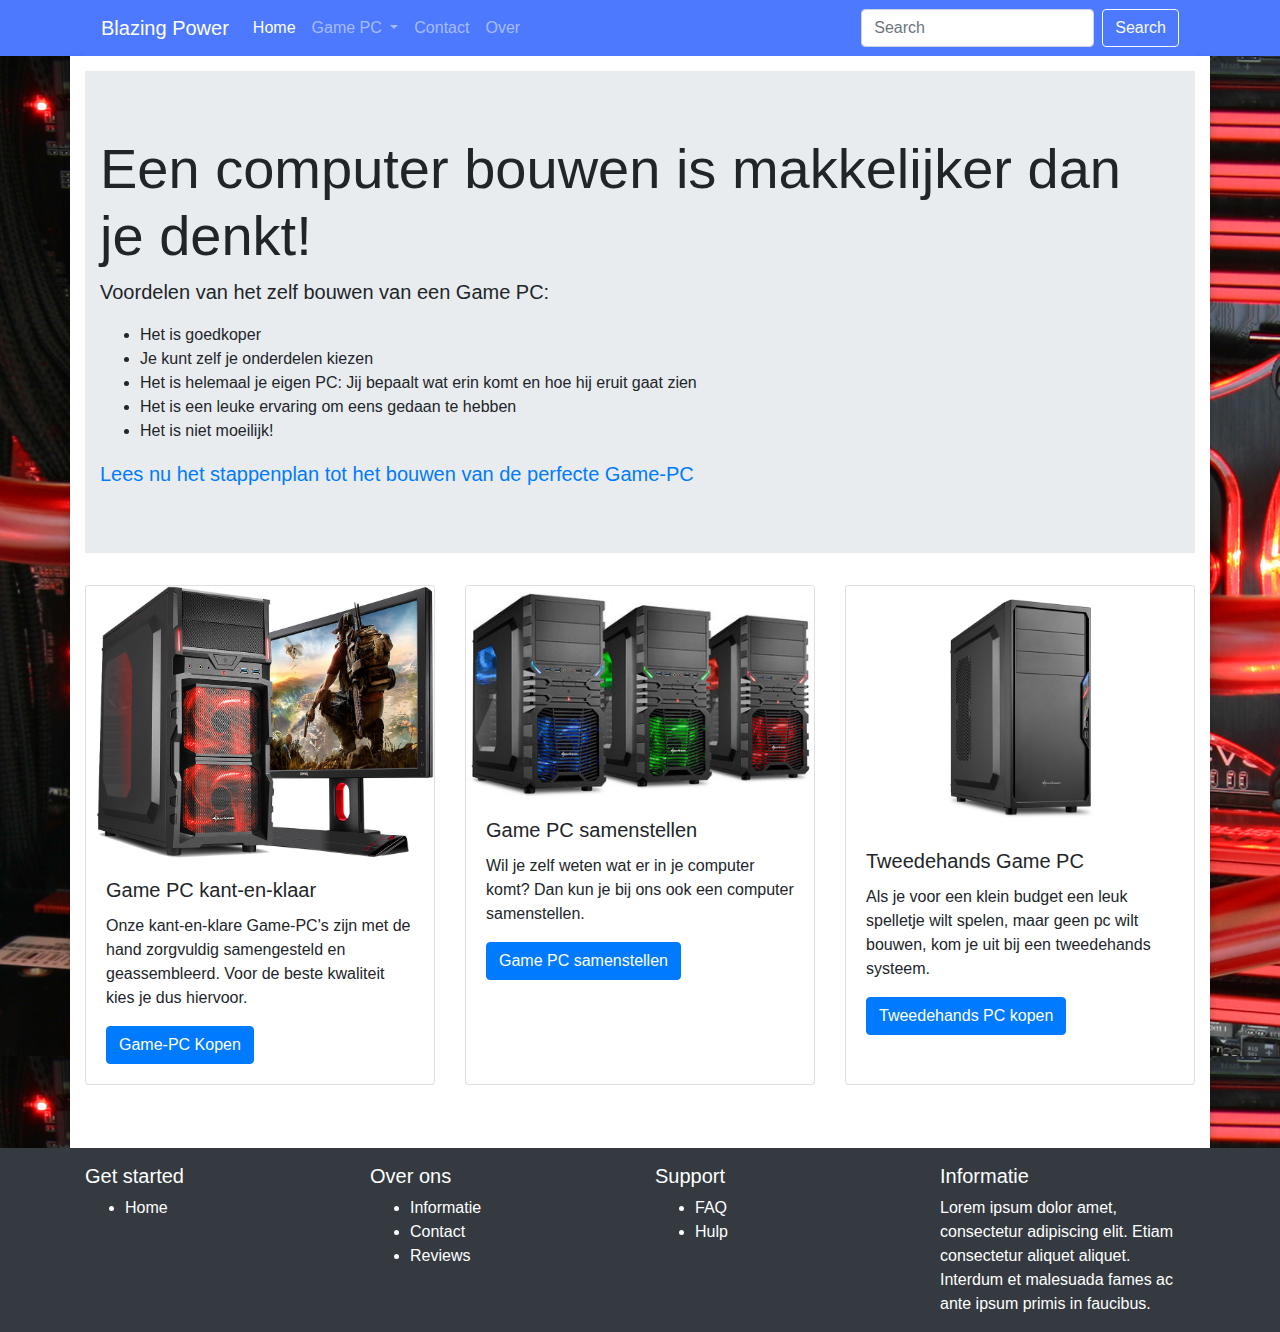
<file: index.html>
<!DOCTYPE html>
<html lang="en">
<head>
    <meta charset="UTF-8">
    <link rel="icon" href="">
    <meta name="viewport" content="width=device-width, initial-scale=1, shrink-to-fit=no">
    <link rel="stylesheet" href="http://cdnjs.cloudflare.com/ajax/libs/font-awesome/4.6.3/css/font-awesome.min.css">
    <link rel="stylesheet" href="https://maxcdn.bootstrapcdn.com/bootstrap/4.0.0/css/bootstrap.min.css" integrity="sha384-Gn5384xqQ1aoWXA+058RXPxPg6fy4IWvTNh0E263XmFcJlSAwiGgFAW/dAiS6JXm" crossorigin="anonymous">
    <link rel="stylesheet" href="style.css">
    <title>De goedkoopste Game-computers van Nederland</title>
</head>
<body>
<div style="background-color: #4d79ff">
    <div class="container">
        <nav class="navbar navbar-expand-lg navbar-dark" style="background-color: #4d79ff">
            <a class="navbar-brand" href="index.html">Blazing Power</a>
            <button class="navbar-toggler" type="button" data-toggle="collapse" data-target="#navbarSupportedContent" aria-controls="navbarSupportedContent" aria-expanded="false" aria-label="Toggle navigation">
                <span class="navbar-toggler-icon"></span>
            </button>

            <div class="collapse navbar-collapse" id="navbarSupportedContent">
                <ul class="navbar-nav mr-auto">
                    <li class="nav-item active">
                        <a class="nav-link" href="index.html">Home <span class="sr-only">(current)</span></a>
                    </li>
                    <li class="nav-item dropdown">
                        <a class="nav-link dropdown-toggle" href="#" id="navbarDropdown" role="button" data-toggle="dropdown" aria-haspopup="true" aria-expanded="false">
                            Game PC
                        </a>
                        <div class="dropdown-menu" aria-labelledby="navbarDropdown">
                            <a class="dropdown-item" href="kantenklaar.html">Kant-en-klaar</a>
                            <a class="dropdown-item" href="samenstellen.html">Samenstellen</a>
                            <a class="dropdown-item" href="tweedehands.html">Tweedehands</a>
                        </div>
                    </li>
                    <li class="nav-item">
                        <a class="nav-link" href="contact.html">Contact</a>
                    </li>
                    <li class="nav-item">
                        <a class="nav-link" href="informatie.html">Over</a>
                    </li>
                </ul>
                <form class="form-inline my-2 my-lg-0">
                    <input class="form-control mr-sm-2" type="search" placeholder="Search" aria-label="Search">
                    <button class="btn btn-outline-light my-2 my-sm-0" type="submit">Search</button>
                </form>
            </div>
        </nav>
    </div>
</div>

<div class="wrapper background">
    <div class="container pb-5" style="box-shadow: 0 4px 8px 0 rgba(0, 0, 0, 0.2); padding-top: 15px;background-color: white;">
        <div class="jumbotron jumbotron-fluid">
            <div class="container">
                <h1 class="display-4">Een computer bouwen is makkelijker dan je denkt!</h1>
                <p class="lead">Voordelen van het zelf bouwen van een Game PC:</p>
                <ul>
                    <li>Het is goedkoper</li>
                    <li>Je kunt zelf je onderdelen kiezen</li>
                    <li>Het is helemaal je eigen PC: Jij bepaalt wat erin komt en hoe hij eruit gaat zien</li>
                    <li>Het is een leuke ervaring om eens gedaan te hebben</li>
                    <li>Het is niet moeilijk!</li>
                </ul>
                <a class="lead" href="bouwen.html">Lees nu het stappenplan tot het bouwen van de perfecte Game-PC</a>
            </div>
        </div>
        <div class="card-deck">
            <div class="card">
                <img class="card-img-top" src="pc.jpg" alt="Card image cap">
                <div class="card-body">
                    <h5 class="card-title">Game PC kant-en-klaar</h5>
                    <p class="card-text">Onze kant-en-klare Game-PC's zijn met de hand zorgvuldig samengesteld en geassembleerd. Voor de beste kwaliteit kies je dus hiervoor.</p>
                    <a href="kantenklaar.html" class="btn btn-primary">Game-PC Kopen</a>
                </div>
            </div>
            <div class="card">
                <img class="card-img-top" src="pc2.jpg" alt="Card image cap">
                <div class="card-body">
                    <h5 class="card-title">Game PC samenstellen</h5>
                    <p class="card-text">Wil je zelf weten wat er in je computer komt? Dan kun je bij ons ook een computer samenstellen.</p>
                    <a href="samenstellen.html" class="btn btn-primary">Game PC samenstellen</a>
                </div>
            </div>
            <div class="card">
                <img class="card-img-top" src="pc5.jpg" alt="Card image cap">
                <div class="card-body">
                    <h5 class="card-title">Tweedehands Game PC</h5>
                    <p class="card-text">Als je voor een klein budget een leuk spelletje wilt spelen, maar geen pc wilt bouwen, kom je uit bij een tweedehands systeem.</p>
                    <a href="tweedehands.html" class="btn btn-primary">Tweedehands PC kopen</a>
                </div>
            </div>
        </div>
    </div>
</div>

<footer class="bg-dark text-white">
    <div class="container pt-3">
        <div class="row white">
            <div class="col-sm-3">
                <h5>Get started</h5>
                <ul>
                    <li><a href="index.html">Home</a></li>
                </ul>
            </div>
            <div class="col-sm-3">
                <h5>Over ons</h5>
                <ul>
                    <li><a href="informatie.html">Informatie</a></li>
                    <li><a href="contact.html">Contact</a></li>
                    <li><a href="reviews.html">Reviews</a></li>
                </ul>
            </div>
            <div class="col-sm-3">
                <h5>Support</h5>
                <ul>
                    <li><a href="faq.html">FAQ</a></li>
                    <li><a href="#">Hulp</a></li>
                </ul>
            </div>
            <div class="col-sm-3 info">
                <h5>Informatie</h5>
                <p> Lorem ipsum dolor amet, consectetur adipiscing elit. Etiam consectetur aliquet aliquet. Interdum et malesuada fames ac ante ipsum primis in faucibus. </p>
            </div>
        </div>
    </div>
</footer>
<script src="https://ajax.googleapis.com/ajax/libs/jquery/1.12.4/jquery.min.js"></script>
<script src="https://code.jquery.com/jquery-3.2.1.slim.min.js" integrity="sha384-KJ3o2DKtIkvYIK3UENzmM7KCkRr/rE9/Qpg6aAZGJwFDMVNA/GpGFF93hXpG5KkN" crossorigin="anonymous"></script>
<script src="https://cdnjs.cloudflare.com/ajax/libs/popper.js/1.12.9/umd/popper.min.js" integrity="sha384-ApNbgh9B+Y1QKtv3Rn7W3mgPxhU9K/ScQsAP7hUibX39j7fakFPskvXusvfa0b4Q" crossorigin="anonymous"></script>
<script src="https://maxcdn.bootstrapcdn.com/bootstrap/4.0.0/js/bootstrap.min.js" integrity="sha384-JZR6Spejh4U02d8jOt6vLEHfe/JQGiRRSQQxSfFWpi1MquVdAyjUar5+76PVCmYl" crossorigin="anonymous"></script>
</body>
</html>
</file>
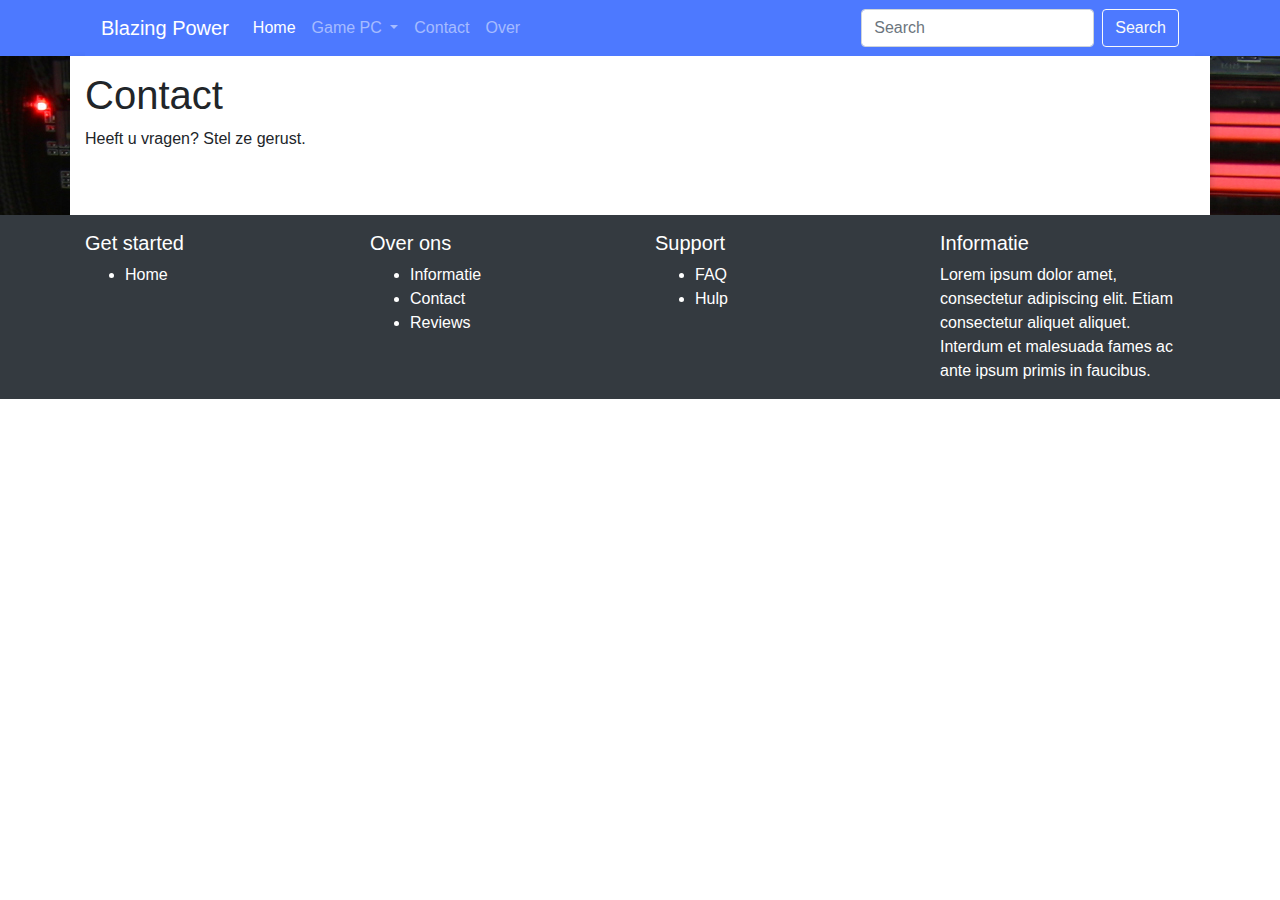
<file: contact.html>
<!DOCTYPE html>
<html lang="en">
<head>
    <meta charset="UTF-8">
    <meta name="viewport" content="width=device-width, initial-scale=1, shrink-to-fit=no">
    <link rel="stylesheet" href="http://cdnjs.cloudflare.com/ajax/libs/font-awesome/4.6.3/css/font-awesome.min.css">
    <link rel="stylesheet" href="https://maxcdn.bootstrapcdn.com/bootstrap/4.0.0/css/bootstrap.min.css" integrity="sha384-Gn5384xqQ1aoWXA+058RXPxPg6fy4IWvTNh0E263XmFcJlSAwiGgFAW/dAiS6JXm" crossorigin="anonymous">
    <link rel="stylesheet" href="style.css">
    <title>De goedkoopste Game-computers van Nederland</title>
</head>
<body>
<div style="background-color: #4d79ff">
    <div class="container">
        <nav class="navbar navbar-expand-lg navbar-dark" style="background-color: #4d79ff">
            <a class="navbar-brand" href="index.html">Blazing Power</a>
            <button class="navbar-toggler" type="button" data-toggle="collapse" data-target="#navbarSupportedContent" aria-controls="navbarSupportedContent" aria-expanded="false" aria-label="Toggle navigation">
                <span class="navbar-toggler-icon"></span>
            </button>

            <div class="collapse navbar-collapse" id="navbarSupportedContent">
                <ul class="navbar-nav mr-auto">
                    <li class="nav-item active">
                        <a class="nav-link" href="index.html">Home <span class="sr-only">(current)</span></a>
                    </li>
                    <li class="nav-item dropdown">
                        <a class="nav-link dropdown-toggle" href="#" id="navbarDropdown" role="button" data-toggle="dropdown" aria-haspopup="true" aria-expanded="false">
                            Game PC
                        </a>
                        <div class="dropdown-menu" aria-labelledby="navbarDropdown">
                            <a class="dropdown-item" href="kantenklaar.html">Kant-en-klaar</a>
                            <a class="dropdown-item" href="samenstellen.html">Samenstellen</a>
                            <a class="dropdown-item" href="tweedehands.html">Tweedehands</a>
                        </div>
                    </li>
                    <li class="nav-item">
                        <a class="nav-link" href="contact.html">Contact</a>
                    </li>
                    <li class="nav-item">
                        <a class="nav-link" href="informatie.html">Over</a>
                    </li>
                </ul>
                <form class="form-inline my-2 my-lg-0">
                    <input class="form-control mr-sm-2" type="search" placeholder="Search" aria-label="Search">
                    <button class="btn btn-outline-light my-2 my-sm-0" type="submit">Search</button>
                </form>
            </div>
        </nav>
    </div>
</div>

<div class="wrapper background">
    <div class="container pb-5" style="box-shadow: 0 4px 8px 0 rgba(0, 0, 0, 0.2); padding-top: 15px;background-color: white;">
        <h1>Contact</h1>
        <p>Heeft u vragen? Stel ze gerust. </p>
    </div>
</div>

<footer class="bg-dark text-white">
    <div class="container pt-3">
        <div class="row white">
            <div class="col-sm-3">
                <h5>Get started</h5>
                <ul>
                    <li><a href="index.html">Home</a></li>
                </ul>
            </div>
            <div class="col-sm-3">
                <h5>Over ons</h5>
                <ul>
                    <li><a href="informatie.html">Informatie</a></li>
                    <li><a href="contact.html">Contact</a></li>
                    <li><a href="reviews.html">Reviews</a></li>
                </ul>
            </div>
            <div class="col-sm-3">
                <h5>Support</h5>
                <ul>
                    <li><a href="faq.html">FAQ</a></li>
                    <li><a href="#">Hulp</a></li>
                </ul>
            </div>
            <div class="col-sm-3 info">
                <h5>Informatie</h5>
                <p> Lorem ipsum dolor amet, consectetur adipiscing elit. Etiam consectetur aliquet aliquet. Interdum et malesuada fames ac ante ipsum primis in faucibus. </p>
            </div>
        </div>
    </div>
</footer>
<script src="https://ajax.googleapis.com/ajax/libs/jquery/1.12.4/jquery.min.js"></script>
<script src="https://code.jquery.com/jquery-3.2.1.slim.min.js" integrity="sha384-KJ3o2DKtIkvYIK3UENzmM7KCkRr/rE9/Qpg6aAZGJwFDMVNA/GpGFF93hXpG5KkN" crossorigin="anonymous"></script>
<script src="https://cdnjs.cloudflare.com/ajax/libs/popper.js/1.12.9/umd/popper.min.js" integrity="sha384-ApNbgh9B+Y1QKtv3Rn7W3mgPxhU9K/ScQsAP7hUibX39j7fakFPskvXusvfa0b4Q" crossorigin="anonymous"></script>
<script src="https://maxcdn.bootstrapcdn.com/bootstrap/4.0.0/js/bootstrap.min.js" integrity="sha384-JZR6Spejh4U02d8jOt6vLEHfe/JQGiRRSQQxSfFWpi1MquVdAyjUar5+76PVCmYl" crossorigin="anonymous"></script>
</body>
</html>
</file>
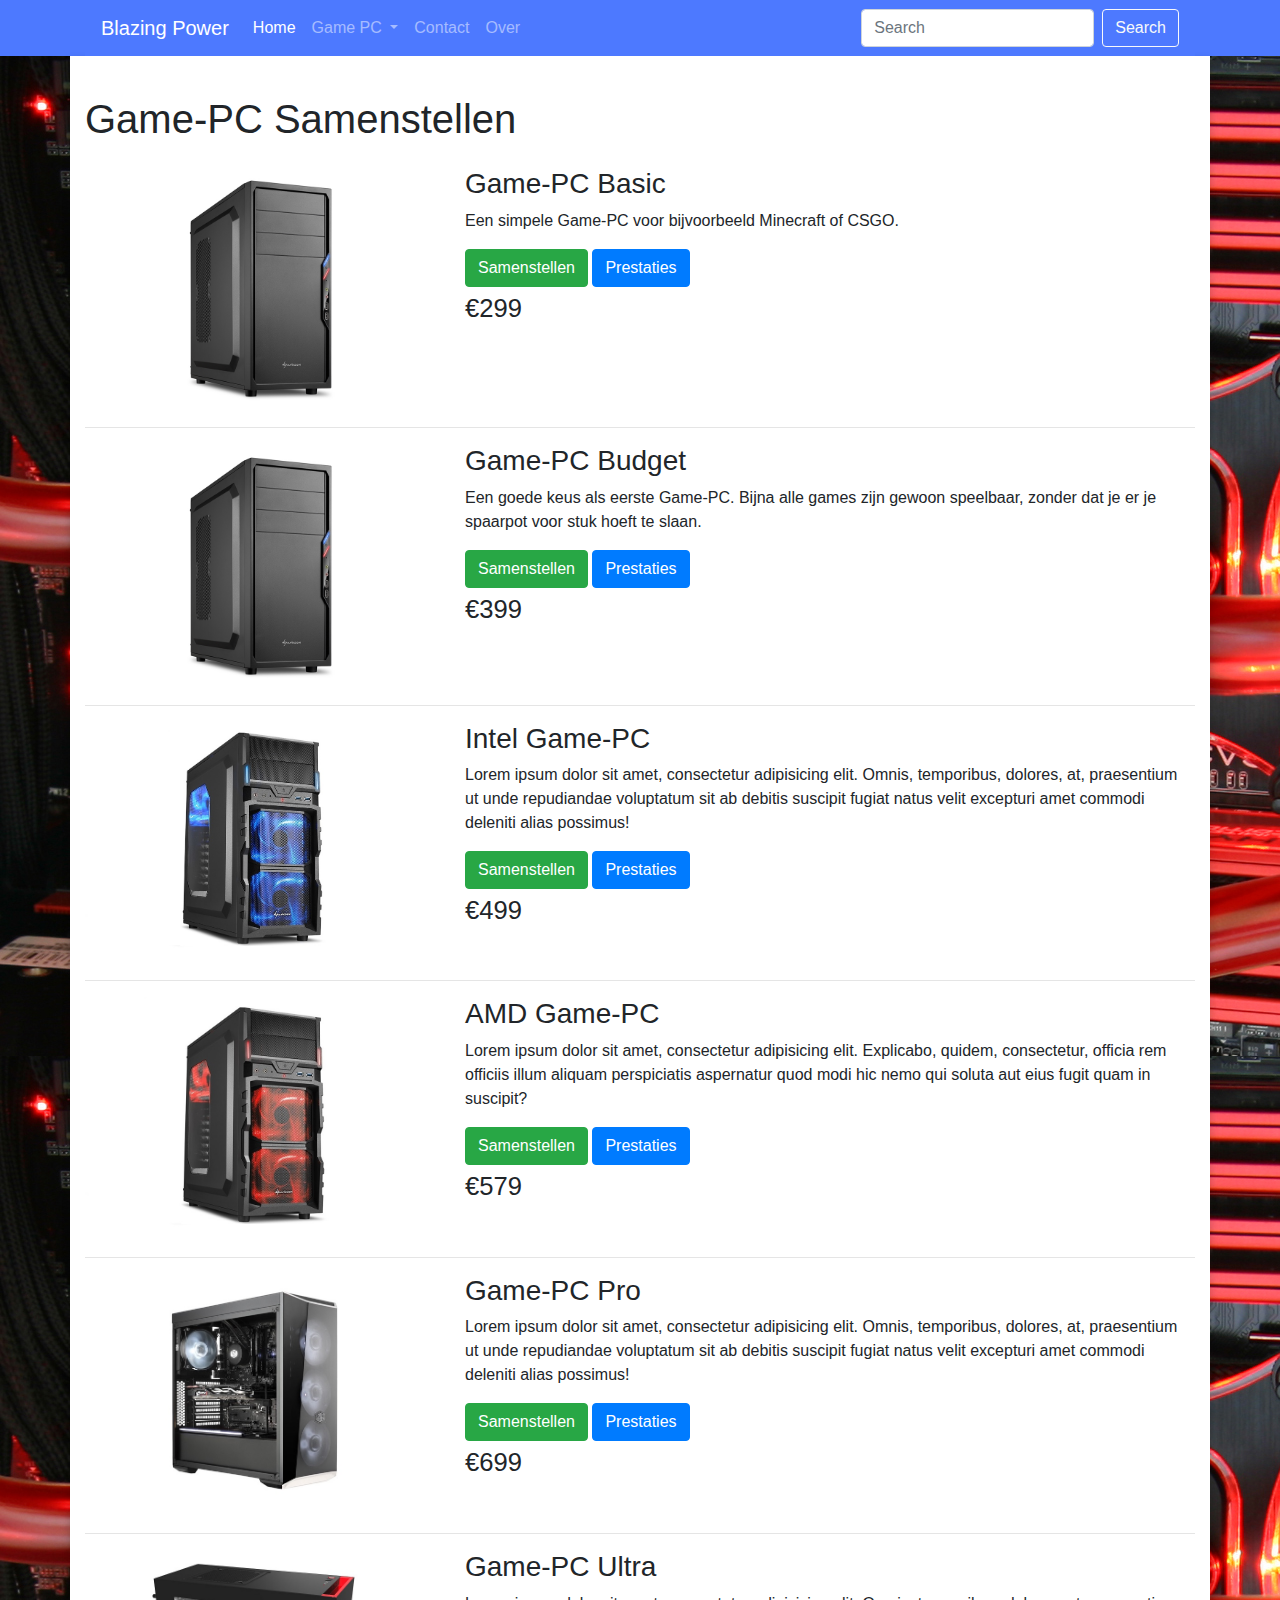
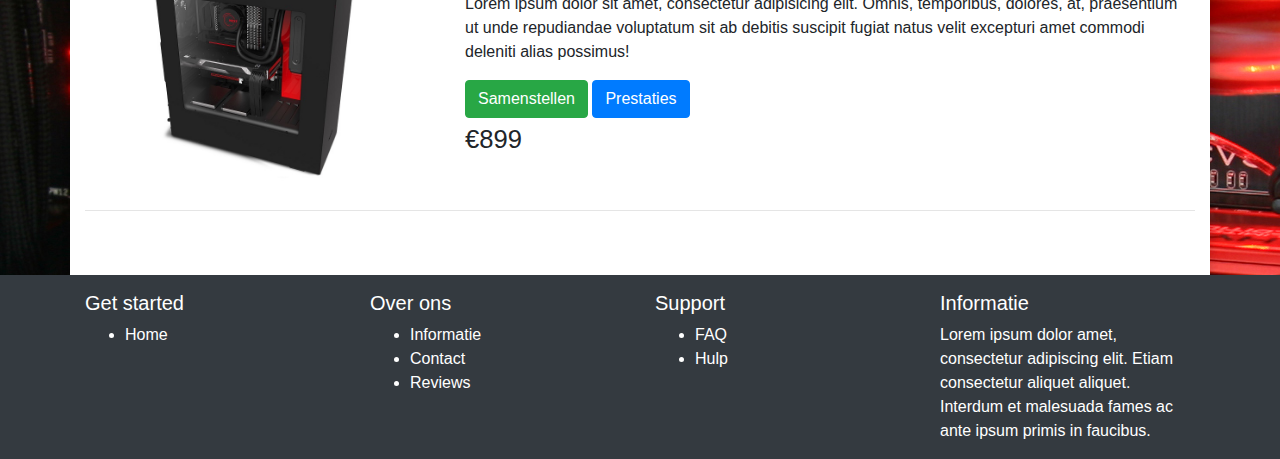
<file: samenstellen.html>
<!DOCTYPE html>
<html lang="en">
<head>
    <meta charset="UTF-8">
    <meta name="viewport" content="width=device-width, initial-scale=1, shrink-to-fit=no">
    <link rel="stylesheet" href="http://cdnjs.cloudflare.com/ajax/libs/font-awesome/4.6.3/css/font-awesome.min.css">
    <link rel="stylesheet" href="https://maxcdn.bootstrapcdn.com/bootstrap/4.0.0/css/bootstrap.min.css" integrity="sha384-Gn5384xqQ1aoWXA+058RXPxPg6fy4IWvTNh0E263XmFcJlSAwiGgFAW/dAiS6JXm" crossorigin="anonymous">
    <link rel="stylesheet" href="style.css">
    <title>De goedkoopste Game-computers van Nederland</title>
</head>
<body>
<div style="background-color: #4d79ff">
    <div class="container">
        <nav class="navbar navbar-expand-lg navbar-dark" style="background-color: #4d79ff">
            <a class="navbar-brand" href="index.html">Blazing Power</a>
            <button class="navbar-toggler" type="button" data-toggle="collapse" data-target="#navbarSupportedContent" aria-controls="navbarSupportedContent" aria-expanded="false" aria-label="Toggle navigation">
                <span class="navbar-toggler-icon"></span>
            </button>

            <div class="collapse navbar-collapse" id="navbarSupportedContent">
                <ul class="navbar-nav mr-auto">
                    <li class="nav-item active">
                        <a class="nav-link" href="index.html">Home <span class="sr-only">(current)</span></a>
                    </li>
                    <li class="nav-item dropdown">
                        <a class="nav-link dropdown-toggle" href="#" id="navbarDropdown" role="button" data-toggle="dropdown" aria-haspopup="true" aria-expanded="false">
                            Game PC
                        </a>
                        <div class="dropdown-menu" aria-labelledby="navbarDropdown">
                            <a class="dropdown-item" href="kantenklaar.html">Kant-en-klaar</a>
                            <a class="dropdown-item" href="samenstellen.html">Samenstellen</a>
                            <a class="dropdown-item" href="tweedehands.html">Tweedehands</a>
                        </div>
                    </li>
                    <li class="nav-item">
                        <a class="nav-link" href="contact.html">Contact</a>
                    </li>
                    <li class="nav-item">
                        <a class="nav-link" href="informatie.html">Over</a>
                    </li>
                </ul>
                <form class="form-inline my-2 my-lg-0">
                    <input class="form-control mr-sm-2" type="search" placeholder="Search" aria-label="Search">
                    <button class="btn btn-outline-light my-2 my-sm-0" type="submit">Search</button>
                </form>
            </div>
        </nav>
    </div>
</div>

<div class="wrapper background">
    <div class="container pb-5" style="box-shadow: 0 4px 8px 0 rgba(0, 0, 0, 0.2); padding-top: 15px;background-color: white;">
        <h1 class="my-4">Game-PC Samenstellen
            <small></small>
        </h1>
        <div class="row">
            <div class="col-md-4">
                <a href="#">
                    <img class="img-fluid rounded mb-3 mb-md-0" src=pc5.jpg alt="">
                </a>
            </div>
            <div class="col-md-8">
                <h3>Game-PC Basic</h3>
                <p>Een simpele Game-PC voor bijvoorbeeld Minecraft of CSGO.</p>
                <a class="btn btn-success" href="#">Samenstellen</a>
                <a class="btn btn-primary" href="#">Prestaties</a>
                <h2><small>€299</small></h2>
            </div>
        </div>
        <hr>
        <div class="row">
            <div class="col-md-4">
                <a href="#">
                    <img class="img-fluid rounded mb-3 mb-md-0" src=pc5.jpg alt="">
                </a>
            </div>
            <div class="col-md-8">
                <h3>Game-PC Budget</h3>
                <p>Een goede keus als eerste Game-PC. Bijna alle games zijn gewoon speelbaar, zonder dat je er je spaarpot voor stuk hoeft te slaan.</p>
                <a class="btn btn-success" href="#">Samenstellen</a>
                <a class="btn btn-primary" href="#">Prestaties</a>
                <h2><small>€399</small></h2>
            </div>
        </div>
        <hr>
        <div class="row">
            <div class="col-md-4">
                <a href="#">
                    <img class="img-fluid rounded mb-3 mb-md-0" src=pc6.jpeg alt="">
                </a>
            </div>
            <div class="col-md-8">
                <h3>Intel Game-PC</h3>
                <p>Lorem ipsum dolor sit amet, consectetur adipisicing elit. Omnis, temporibus, dolores, at, praesentium ut unde repudiandae voluptatum sit ab debitis suscipit fugiat natus velit excepturi amet commodi deleniti alias possimus!</p>
                <a class="btn btn-success" href="#">Samenstellen</a>
                <a class="btn btn-primary" href="#">Prestaties</a>
                <h2><small>€499</small></h2>
            </div>
        </div>
        <hr>
        <div class="row">

            <div class="col-md-4">
                <a href="#">
                    <img class="img-fluid rounded mb-3 mb-md-0" src=pc7.jpeg alt="">
                </a>
            </div>
            <div class="col-md-8">
                <h3>AMD Game-PC</h3>
                <p>Lorem ipsum dolor sit amet, consectetur adipisicing elit. Explicabo, quidem, consectetur, officia rem officiis illum aliquam perspiciatis aspernatur quod modi hic nemo qui soluta aut eius fugit quam in suscipit?</p>
                <a class="btn btn-success" href="#">Samenstellen</a>
                <a class="btn btn-primary" href="#">Prestaties</a>
                <h2><small>€579</small></h2>
            </div>
        </div>
        <hr>
        <div class="row">
            <div class="col-md-4">
                <a href="#">
                    <img class="img-fluid rounded mb-3 mb-md-0" src=pc8.jpeg alt="">
                </a>
            </div>
            <div class="col-md-8">
                <h3>Game-PC Pro</h3>
                <p>Lorem ipsum dolor sit amet, consectetur adipisicing elit. Omnis, temporibus, dolores, at, praesentium ut unde repudiandae voluptatum sit ab debitis suscipit fugiat natus velit excepturi amet commodi deleniti alias possimus!</p>
                <a class="btn btn-success" href="#">Samenstellen</a>
                <a class="btn btn-primary" href="#">Prestaties</a>
                <h2><small>€699</small></h2>
            </div>
        </div>
        <hr>
        <div class="row">
            <div class="col-md-4">
                <a href="#">
                    <img class="img-fluid rounded mb-3 mb-md-0" src=pc9.jpg alt="">
                </a>
            </div>
            <div class="col-md-8">
                <h3>Game-PC Ultra</h3>
                <p>Lorem ipsum dolor sit amet, consectetur adipisicing elit. Omnis, temporibus, dolores, at, praesentium ut unde repudiandae voluptatum sit ab debitis suscipit fugiat natus velit excepturi amet commodi deleniti alias possimus!</p>
                <a class="btn btn-success" href="#">Samenstellen</a>
                <a class="btn btn-primary" href="#">Prestaties</a>
                <h2><small>€899</small></h2>
            </div>
        </div>
        <hr>
    </div>
</div>

<footer class="bg-dark text-white">
    <div class="container pt-3">
        <div class="row white">
            <div class="col-sm-3">
                <h5>Get started</h5>
                <ul>
                    <li><a href="index.html">Home</a></li>
                </ul>
            </div>
            <div class="col-sm-3">
                <h5>Over ons</h5>
                <ul>
                    <li><a href="informatie.html">Informatie</a></li>
                    <li><a href="contact.html">Contact</a></li>
                    <li><a href="reviews.html">Reviews</a></li>
                </ul>
            </div>
            <div class="col-sm-3">
                <h5>Support</h5>
                <ul>
                    <li><a href="faq.html">FAQ</a></li>
                    <li><a href="#">Hulp</a></li>
                </ul>
            </div>
            <div class="col-sm-3 info">
                <h5>Informatie</h5>
                <p> Lorem ipsum dolor amet, consectetur adipiscing elit. Etiam consectetur aliquet aliquet. Interdum et malesuada fames ac ante ipsum primis in faucibus. </p>
            </div>
        </div>
    </div>
</footer>
<script src="https://ajax.googleapis.com/ajax/libs/jquery/1.12.4/jquery.min.js"></script>
<script src="https://code.jquery.com/jquery-3.2.1.slim.min.js" integrity="sha384-KJ3o2DKtIkvYIK3UENzmM7KCkRr/rE9/Qpg6aAZGJwFDMVNA/GpGFF93hXpG5KkN" crossorigin="anonymous"></script>
<script src="https://cdnjs.cloudflare.com/ajax/libs/popper.js/1.12.9/umd/popper.min.js" integrity="sha384-ApNbgh9B+Y1QKtv3Rn7W3mgPxhU9K/ScQsAP7hUibX39j7fakFPskvXusvfa0b4Q" crossorigin="anonymous"></script>
<script src="https://maxcdn.bootstrapcdn.com/bootstrap/4.0.0/js/bootstrap.min.js" integrity="sha384-JZR6Spejh4U02d8jOt6vLEHfe/JQGiRRSQQxSfFWpi1MquVdAyjUar5+76PVCmYl" crossorigin="anonymous"></script>
</body>
</html>
</file>
<file: style.css>
.background {
    background-image: url("pc3.jpg");
    background-size: initial;
}

.white a {
    color: white;
}
.card-deck {
    margin-top: 15px;
    margin-bottom: 15px;
}
.card-img-top {

}
</file>
